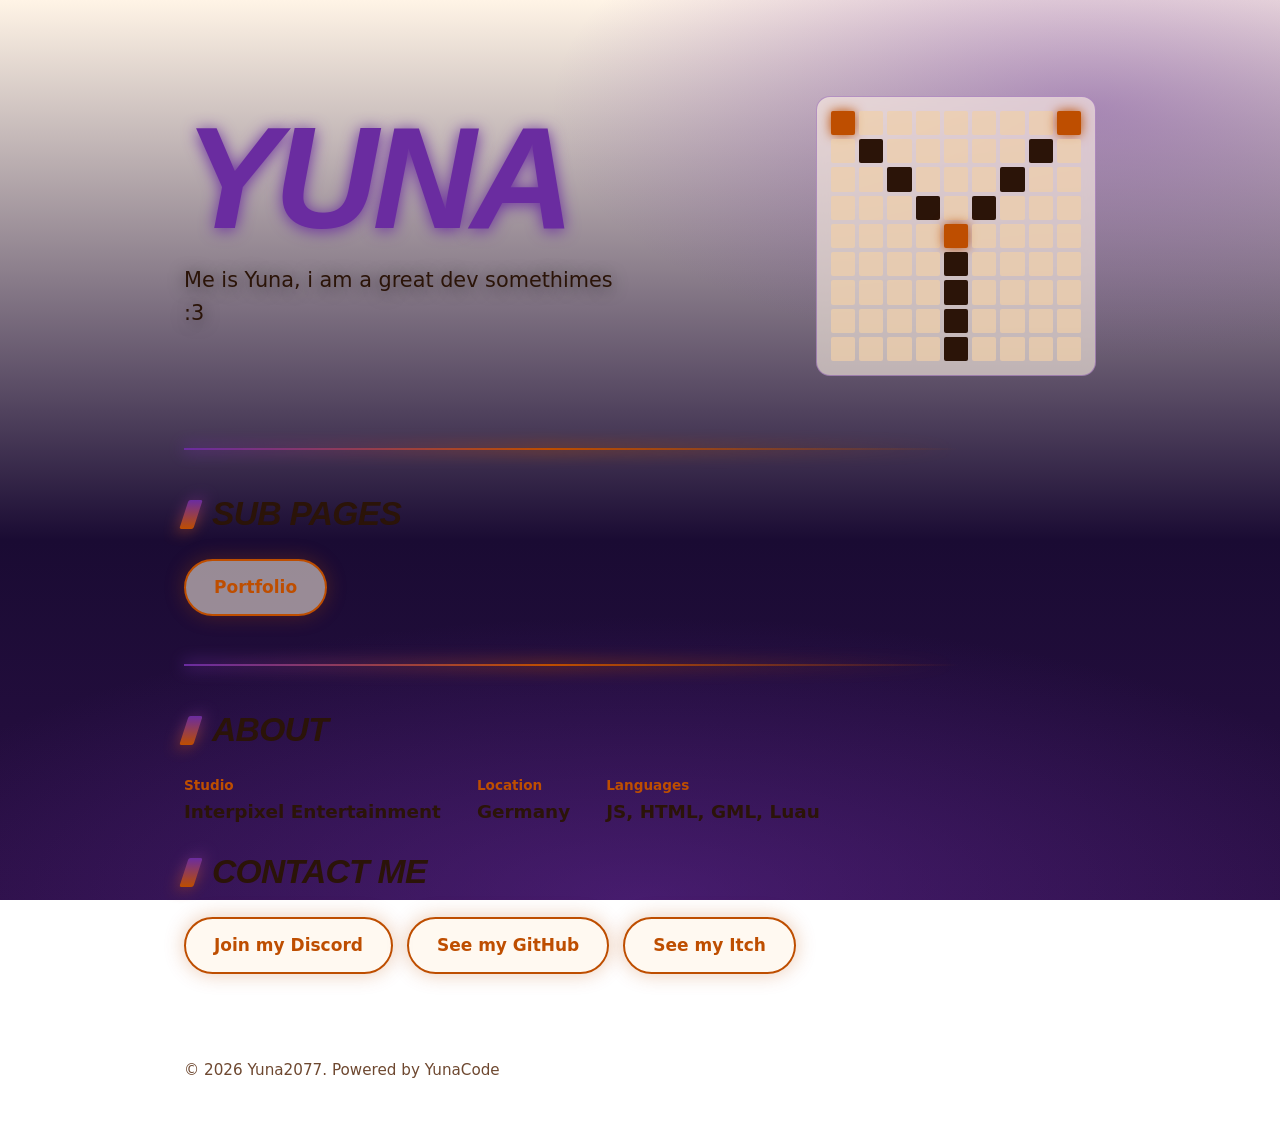
<file: index.html>
<!DOCTYPE html>
<html lang="en">
<!-- • • • • • • • • • • • • • • • •
Copyright (C) 2026 Yuna2077 - All rights Reserved
You may use, distribute or modify this code under the terms of AGPLv3 license.
    License: https://choosealicense.com/licenses/agpl-3.0/
 • • • • • • • • • • • • • • • • -->

<head>
  <meta charset="utf-8">
  <meta name="viewport" content="width=device-width, initial-scale=1, viewport-fit=cover">
  <title>Yuna Page</title>
  <link href="./style.css" rel="stylesheet">
  <script src="./main.js"></script>
</head>

<body>
  <div class="wrap">
    <header class="hero">
      <div>
        <h1>Yuna</h1>
        <p class="lede">
          Me is Yuna, i am a great dev somethimes :3
        </p>
      </div>
      <div id="mark" role="img" aria-label="Pixel art letter Y"></div>
    </header>

    <section>
      <h2>Sub Pages</h2>
      <div class="btns">
        <a class="btn" href="./portfolio.html">Portfolio</a>
      </div>
    </section>

    <section>
      <h2>About</h2>
      <ul class="facts">
        <li><b>Studio</b>Interpixel Entertainment</li>
        <li><b>Location</b>Germany</li>
        <li><b>Languages</b>JS, HTML, GML, Luau</li>
      </ul>
      <br>
      <h2>Contact me</h2>
      <div class="btns">
        <a class="btn" href="https://discord.gg/sPQFM9Rj33">Join my Discord</a>
        <a class="btn" href="https://github.com/Yuna2077">See my GitHub</a>
        <a class="btn" href="https://interpixel-entertainment.itch.io/">See my Itch</a>
      </div>
    </section>

    <footer>© 2026 Yuna2077. Powered by YunaCode</footer>
  </div>
</body>

</html>

<!--  • • • • • • • • • • • • • • • •
    ╔═══════════════════════════════════════════════════════════════════════════════╗
    ║ ██╗   ██╗██╗   ██╗███╗   ██╗ █████╗       ██████╗ ██████╗ ██████╗ ███████╗
    ║ ╚██╗ ██╔╝██║   ██║████╗  ██║██╔══██╗     ██╔════╝██╔═══██╗██╔══██╗██╔════╝
    ║  ╚████╔╝ ██║   ██║██╔██╗ ██║███████║     ██║     ██║   ██║██║  ██║█████╗
    ║   ╚██╔╝  ██║   ██║██║╚██╗██║██╔══██║     ██║     ██║   ██║██║  ██║██╔══╝
    ║    ██║   ╚██████╔╝██║ ╚████║██║  ██║     ╚██████╗╚██████╔╝██████╔╝███████╗
    ║    ╚═╝    ╚═════╝ ╚═╝  ╚═══╝╚═╝  ╚═╝      ╚═════╝ ╚═════╝ ╚═════╝ ╚══════╝
    ╚═══════════════════════════════════════════════════════════════════════════════╝
 • • • • • • • • • • • • • • • • -->
</file>
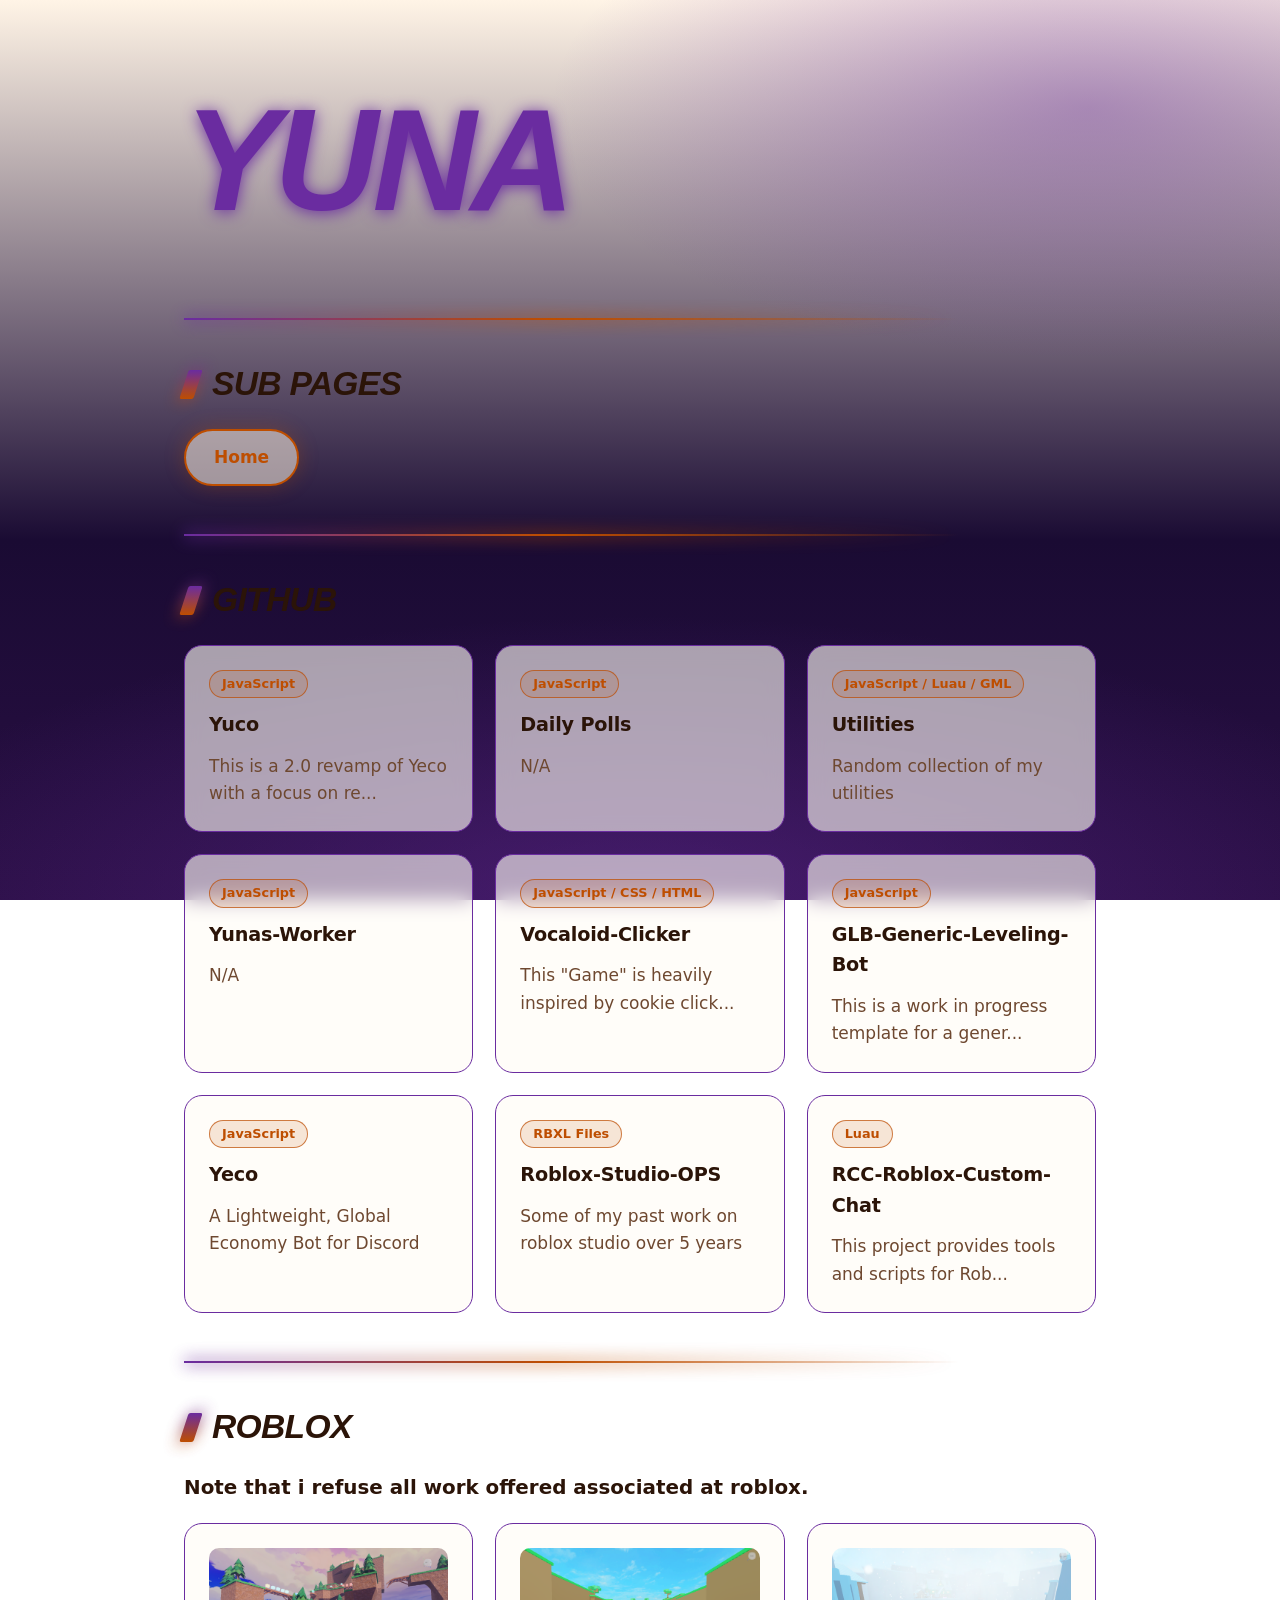
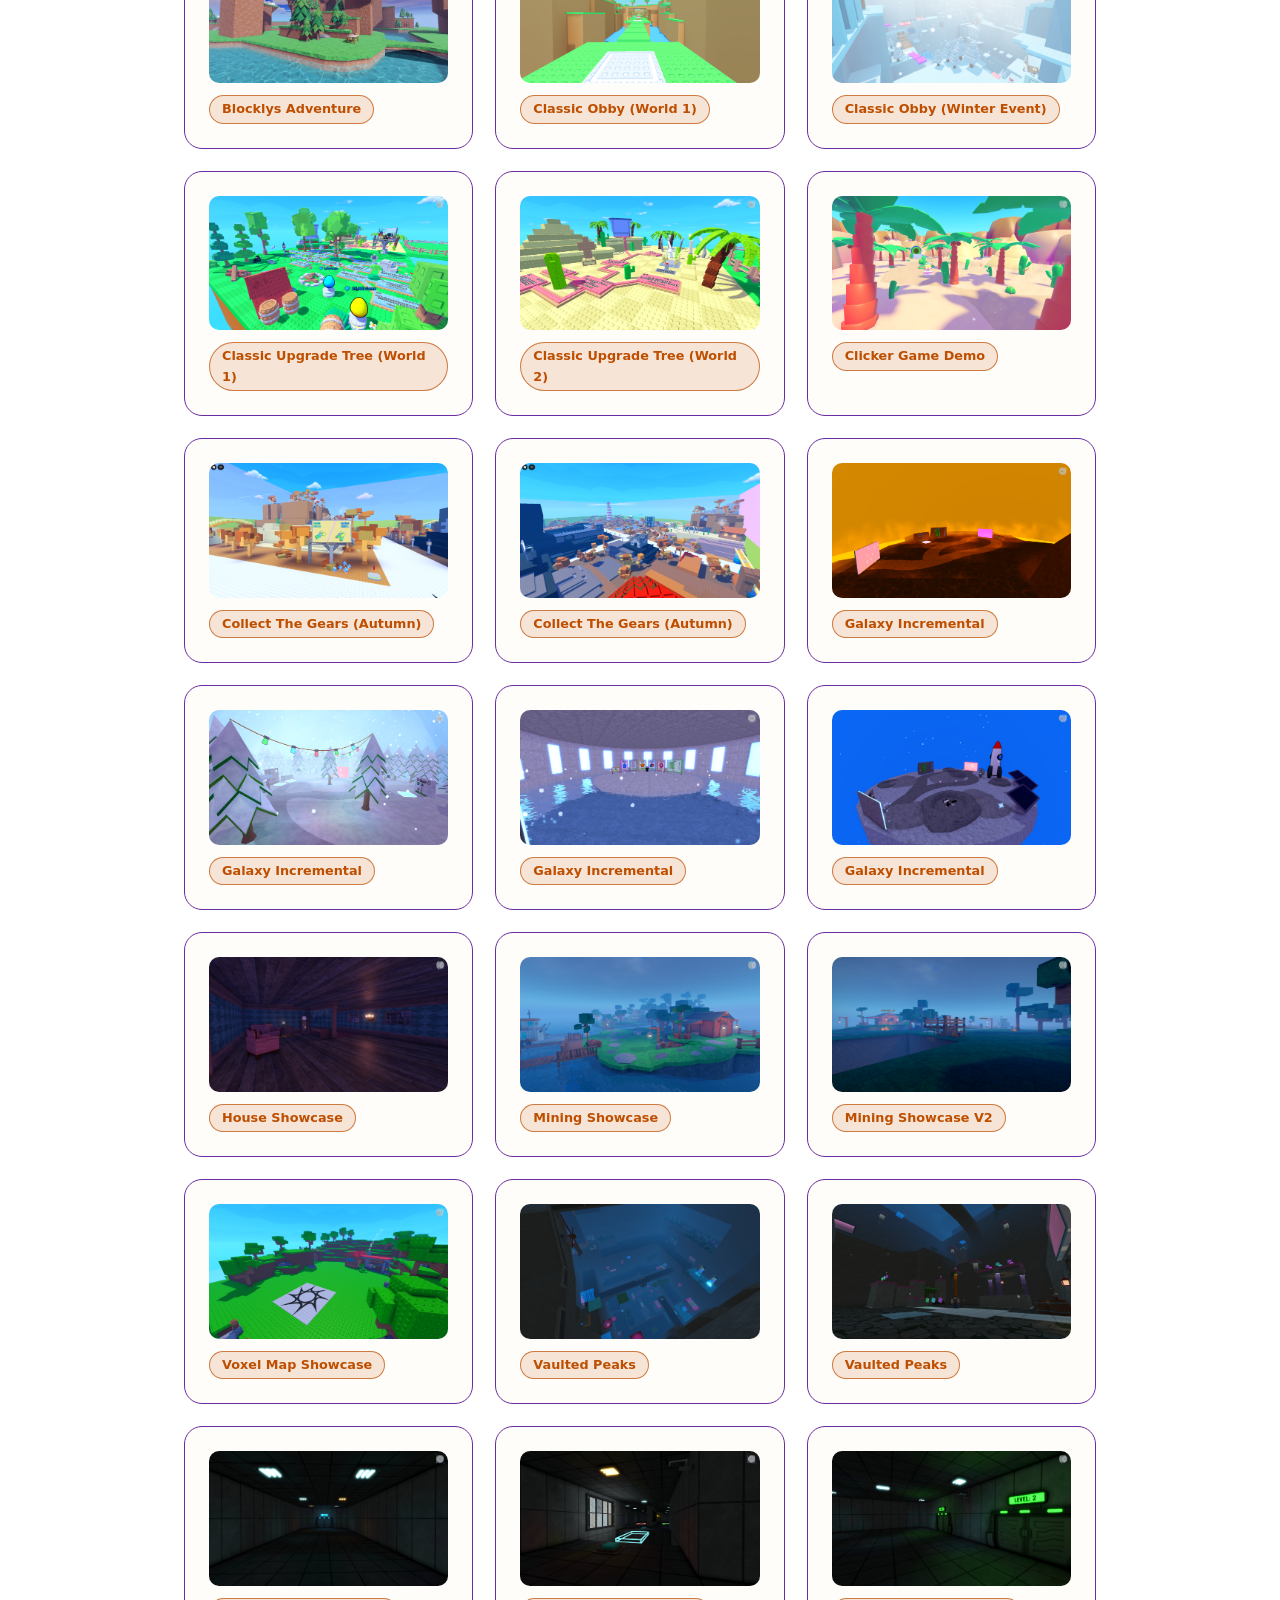
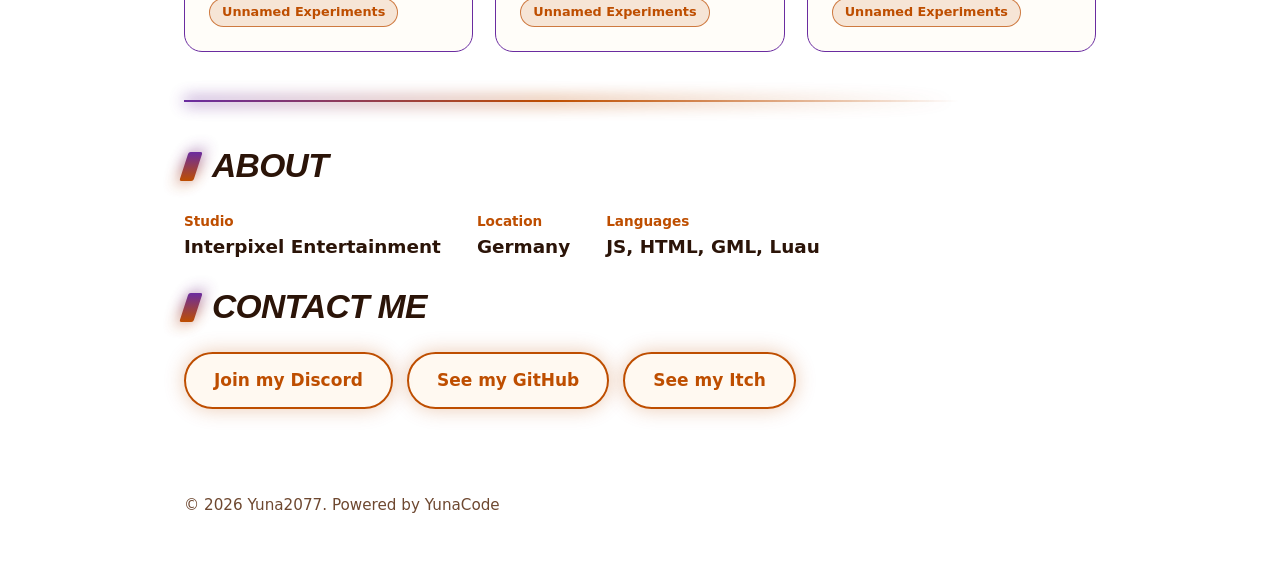
<file: portfolio.html>
<!DOCTYPE html>
<html lang="en">
<!-- • • • • • • • • • • • • • • • •
Copyright (C) 2026 Yuna2077 - All rights Reserved
You may use, distribute or modify this code under the terms of AGPLv3 license.
    License: https://choosealicense.com/licenses/agpl-3.0/
 • • • • • • • • • • • • • • • • -->

<head>
  <meta charset="utf-8">
  <meta name="viewport" content="width=device-width, initial-scale=1, viewport-fit=cover">
  <title>Portfolio</title>
  <link href="./style.css" rel="stylesheet">
  <script src="./main.js"></script>
</head>

<body>
  <div class="wrap">
    <header class="hero">
      <div>
        <h1>Yuna</h1>
      </div>
    </header>

    <section>
      <h2>Sub Pages</h2>
      <div class="btns">
        <a class="btn" href="./index.html">Home</a>
      </div>
    </section>

    <section>
      <h2>Github</h2>
      <div id="section-projects" class="grid">
      </div>
    </section>
    <section>
      <h2>Roblox</h2>
      <h3>Note that i refuse all work offered associated at roblox.</h3>
      <div id="section-roblox" class="grid">
      </div>
    </section>

    <section>
      <h2>About</h2>
      <ul class="facts">
        <li><b>Studio</b>Interpixel Entertainment</li>
        <li><b>Location</b>Germany</li>
        <li><b>Languages</b>JS, HTML, GML, Luau</li>
      </ul>
      <br>
      <h2>Contact me</h2>
      <div class="btns">
        <a class="btn" href="https://discord.gg/sPQFM9Rj33">Join my Discord</a>
        <a class="btn" href="https://github.com/Yuna2077">See my GitHub</a>
        <a class="btn" href="https://interpixel-entertainment.itch.io/">See my Itch</a>
      </div>
    </section>

    <footer>© 2026 Yuna2077. Powered by YunaCode</footer>
  </div>
</body>

</html>

<!--  • • • • • • • • • • • • • • • •
    ╔═══════════════════════════════════════════════════════════════════════════════╗
    ║ ██╗   ██╗██╗   ██╗███╗   ██╗ █████╗       ██████╗ ██████╗ ██████╗ ███████╗
    ║ ╚██╗ ██╔╝██║   ██║████╗  ██║██╔══██╗     ██╔════╝██╔═══██╗██╔══██╗██╔════╝
    ║  ╚████╔╝ ██║   ██║██╔██╗ ██║███████║     ██║     ██║   ██║██║  ██║█████╗
    ║   ╚██╔╝  ██║   ██║██║╚██╗██║██╔══██║     ██║     ██║   ██║██║  ██║██╔══╝
    ║    ██║   ╚██████╔╝██║ ╚████║██║  ██║     ╚██████╗╚██████╔╝██████╔╝███████╗
    ║    ╚═╝    ╚═════╝ ╚═╝  ╚═══╝╚═╝  ╚═╝      ╚═════╝ ╚═════╝ ╚═════╝ ╚══════╝
    ╚═══════════════════════════════════════════════════════════════════════════════╝
 • • • • • • • • • • • • • • • • -->
</file>
<file: style.css>
:root {
  --bg: #0b0618;
  --surface: #1a0d2e;
  --ink: #fff4fb;
  --muted: #c4a6d6;
  --line: #3a1f5c;
  --teal: #2ee6d6;
  --pink: #ff2e93;
  --px: #fff4fb;
  --pxon: #ff2e93;

  --display: "Arial Black", Impact, "Trebuchet MS", sans-serif;

  box-sizing: border-box;
  padding-top: env(safe-area-inset-top, 0px);
  padding-bottom: env(safe-area-inset-bottom, 0px);
}

html { scroll-padding-top: env(safe-area-inset-top, 0px); }
* { box-sizing: border-box; }

body {
  margin: 0;
  min-height: 100vh;
  color: var(--ink);
  font: 17px/1.6 "Trebuchet MS", "Segoe UI", system-ui, sans-serif;
  background:
    radial-gradient(ellipse 90% 45% at 50% 100%,
      color-mix(in srgb, var(--pink) 45%, transparent), transparent 70%),
    radial-gradient(ellipse 60% 40% at 85% 12%,
      color-mix(in srgb, var(--pink) 40%, transparent), transparent 70%),
    linear-gradient(180deg, var(--bg) 0%, #1a0b33 60%, #2a0f45 100%);
  background-attachment: fixed;
}

a { color: inherit; }

:focus-visible {
  outline: 3px solid var(--teal);
  outline-offset: 3px;
}

.wrap {
  position: relative;
  max-width: 960px;
  margin: 0 auto;
  padding: 0 24px;
}


header.hero {
  display: grid;
  grid-template-columns: 1fr auto;
  gap: 40px;
  align-items: center;
  padding: 96px 0 72px;
}

h1 {
  margin: 0 0 20px;
  font: italic 900 clamp(4rem, 15vw, 9rem) / 0.9 var(--display);
  letter-spacing: -0.04em;
  text-transform: uppercase;
  -webkit-background-clip: text;
  background-clip: text;
  color: var(--pink);
  text-shadow: 0 2px 16px var(--pink);
  filter: var(--pink);
}

.lede {
  max-width: 34ch;
  margin: 0 0 28px;
  font-size: 1.3rem;
  color: var(--ink);
  text-shadow: 0 2px 16px rgba(0, 0, 0, 0.6);
}


.btns {
  display: flex;
  flex-wrap: wrap;
  gap: 14px;
}

.btn {
  display: inline-block;
  padding: 13px 28px;
  border: 2px solid transparent;
  border-radius: 999px;
  border-color: var(--teal);

  background: color-mix(in srgb, var(--bg) 55%, transparent);
  color: var(--teal);
  font-weight: 800;
  text-decoration: none;
  box-shadow: 0 0 20px color-mix(in srgb, var(--teal) 30%, transparent);
  transition: transform 0.15s, box-shadow 0.15s;
}

.btn:hover {
  transform: translateY(-3px);
  box-shadow: 0 12px 34px color-mix(in srgb, var(--teal) 65%, transparent);
  background: var(--teal);
  color: #07151a;
}


#mark {
  display: grid;
  grid-template-columns: repeat(9, 1fr);
  gap: 4px;
  width: min(280px, 70vw);
  padding: 14px;
  border-radius: 14px;
  background: color-mix(in srgb, var(--bg) 60%, transparent);
  border: 1px solid color-mix(in srgb, var(--pink) 40%, transparent);
  backdrop-filter: blur(6px);
}

#mark i {
  display: block;
  aspect-ratio: 1;
  border-radius: 2px;
  background: color-mix(in srgb, var(--line) 70%, transparent);
}

#mark i.on { background: var(--px); }

#mark i.hi {
  background: var(--pxon);
  box-shadow: 0 0 12px var(--pxon);
}

@media (prefers-reduced-motion: no-preference) {
  #mark i.hi { animation: blink 2.4s steps(2, jump-none) infinite; }
  #mark i.hi:nth-child(odd) { animation-delay: 1.2s; }
}

@keyframes blink {
  50% {
    background: var(--pink);
    box-shadow: 0 0 12px var(--pink);
  }
}


section {
  position: relative;
  padding: 48px 0;
}
section::before,
section::after {
  content: "";
  position: absolute;
  top: 0;
  left: 0;
  right: 0;
  height: 2px;
  background: linear-gradient(90deg, var(--pink), var(--teal) 40%, transparent 85%);
  pointer-events: none;
}
section::after {
  height: 6px;
  top: -2px;
  filter: blur(8px);
  opacity: 0.7;
}

h2 {
  position: relative;
  isolation: isolate;
  display: flex;
  align-items: center;
  gap: 14px;
  margin: 0 0 26px;
  font: italic 900 2.1rem / 1.1 var(--display);
  letter-spacing: -0.02em;
  text-transform: uppercase;
}
h2::before,
h2::after {
  content: "";
  width: 14px;
  height: 1.8rem;
  background: linear-gradient(0deg, var(--teal), var(--pink) 100%);
  transform: skewX(-18deg);
  border-radius: 2px;
}
h2::after {
  position: absolute;
  left: 0;
  top: 50%;
  z-index: -1;
  transform: translateY(-50%) skewX(-18deg);
  filter: blur(8px);
  opacity: 0.8;
  pointer-events: none;
}


.grid {
  display: grid;
  grid-template-columns: repeat(auto-fit, minmax(260px, 1fr));
  gap: 22px;
}

.card {
  display: flex;
  flex-direction: column;
  gap: 12px;
  padding: 24px;
  border-radius: 18px;
  border: 1px solid var(--pink);
  background: color-mix(in srgb, var(--surface) 62%, transparent);
  backdrop-filter: blur(10px);
  text-decoration: none;
  transition: transform 0.18s, border-color 0.18s, box-shadow 0.18s;
}
.card .crop {
  width: 100%;
  aspect-ratio: 16 / 9;
  object-fit: cover;
  object-position: center;
  border-radius: 10px;
  display: block;
}

.card:hover {
  transform: translateY(-6px);
  border-color: var(--teal);
  box-shadow: 0 14px 40px color-mix(in srgb, var(--teal) 28%, transparent);
}

.card h3 {
  margin: 0;
  font-size: 1.2rem;
  letter-spacing: -0.01em;
}

.card p {
  flex: 1;
  margin: 0;
  color: var(--muted);
}

.tag {
  align-self: flex-start;
  padding: 3px 12px;
  border-radius: 999px;
  border: 1px solid color-mix(in srgb, var(--teal) 70%, transparent);
  background: color-mix(in srgb, var(--teal) 14%, transparent);
  color: var(--teal);
  font-size: 0.8rem;
  font-weight: 800;
  transition: background 0.18s, color 0.18s;
}

.card:hover .tag {
  background: var(--teal);
  color: var(--bg);
}


.facts {
  display: flex;
  flex-wrap: wrap;
  gap: 18px 36px;
  margin: 0;
  padding: 0;
  list-style: none;
}

.facts li {
  font-size: 1.15rem;
  font-weight: 700;
}

.facts b {
  display: block;
  font-size: 0.85rem;
  color: var(--teal);
}

footer {
  padding: 36px 0 64px;
  color: var(--muted);
  font-size: 0.95rem;
}


@media (max-width: 700px) {
  header.hero {
    grid-template-columns: 1fr;
    padding-top: 56px;
  }

  #mark { order: -1; }

  body::before { top: 2vh; right: -140px; opacity: 0.55; }
  body::after { height: 220px; opacity: 0.8; }
}
</file>
